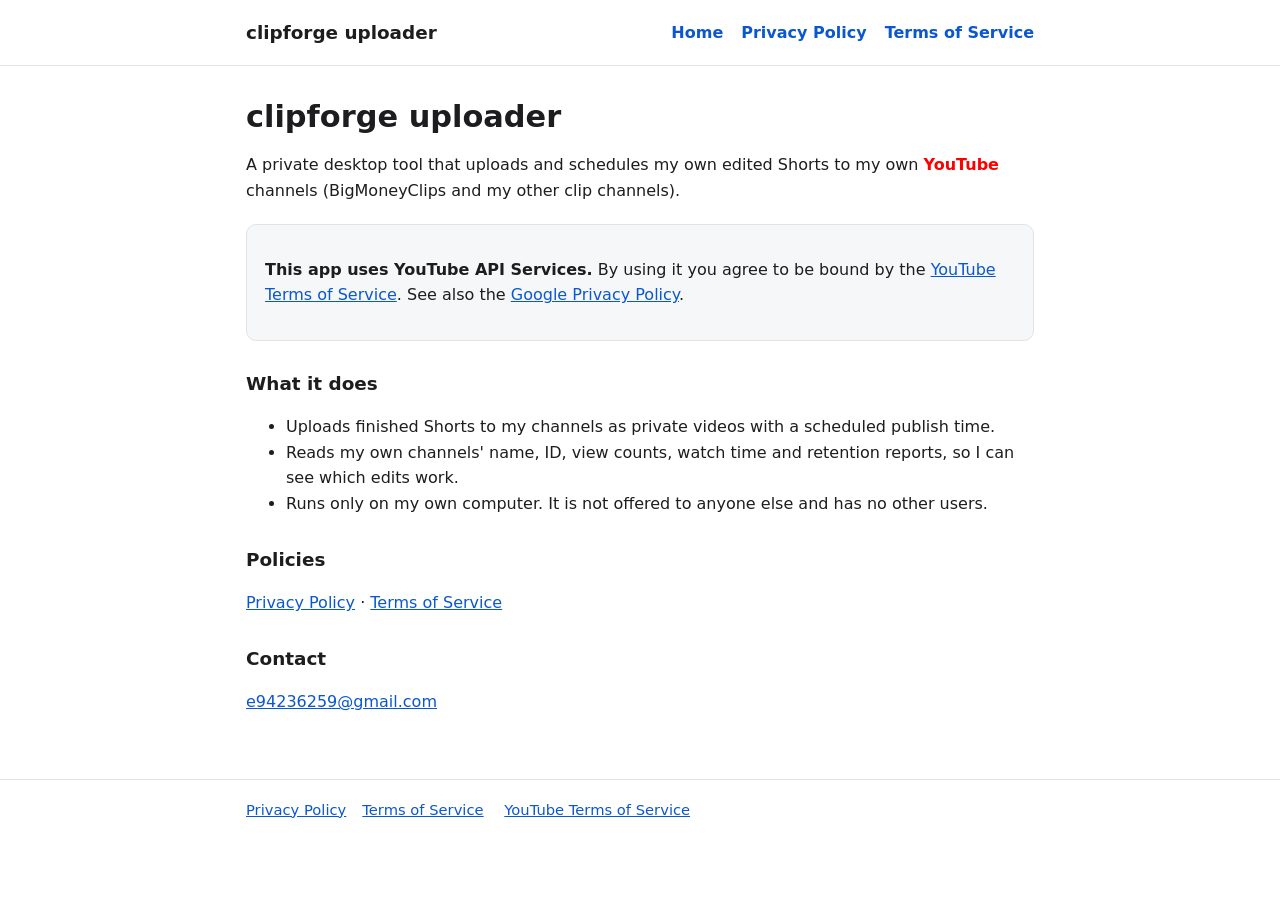
<file: index.html>
<!doctype html>
<html lang="en">
<head>
<meta charset="utf-8">
<meta name="viewport" content="width=device-width, initial-scale=1">
<title>clipforge uploader</title>
<link rel="stylesheet" href="style.css">
</head>
<body>
<header><div class="wrap">
  <a class="brand" href="index.html">clipforge uploader</a>
  <nav><a href="index.html">Home</a><a href="privacy.html">Privacy Policy</a><a href="terms.html">Terms of Service</a></nav>
</div></header>

<main><div class="wrap">
<h1>clipforge uploader</h1>
<p>A private desktop tool that uploads and schedules my own edited Shorts to my own
<span class="yt"><b>YouTube</b></span> channels (BigMoneyClips and my other clip channels).</p>

<div class="card">
  <p><strong>This app uses YouTube API Services.</strong> By using it you agree to be bound by the
  <a href="https://www.youtube.com/t/terms">YouTube Terms of Service</a>. See also the
  <a href="https://policies.google.com/privacy">Google Privacy Policy</a>.</p>
</div>

<h2>What it does</h2>
<ul>
  <li>Uploads finished Shorts to my channels as private videos with a scheduled publish time.</li>
  <li>Reads my own channels' name, ID, view counts, watch time and retention reports, so I can see which edits work.</li>
  <li>Runs only on my own computer. It is not offered to anyone else and has no other users.</li>
</ul>

<h2>Policies</h2>
<p><a href="privacy.html">Privacy Policy</a> &middot; <a href="terms.html">Terms of Service</a></p>

<h2>Contact</h2>
<p><a href="mailto:e94236259@gmail.com">e94236259@gmail.com</a></p>
</div></main>

<footer><div class="wrap">
  <a href="privacy.html">Privacy Policy</a><a href="terms.html">Terms of Service</a>
  <a href="https://www.youtube.com/t/terms">YouTube Terms of Service</a>
</div></footer>
</body>
</html>
</file>
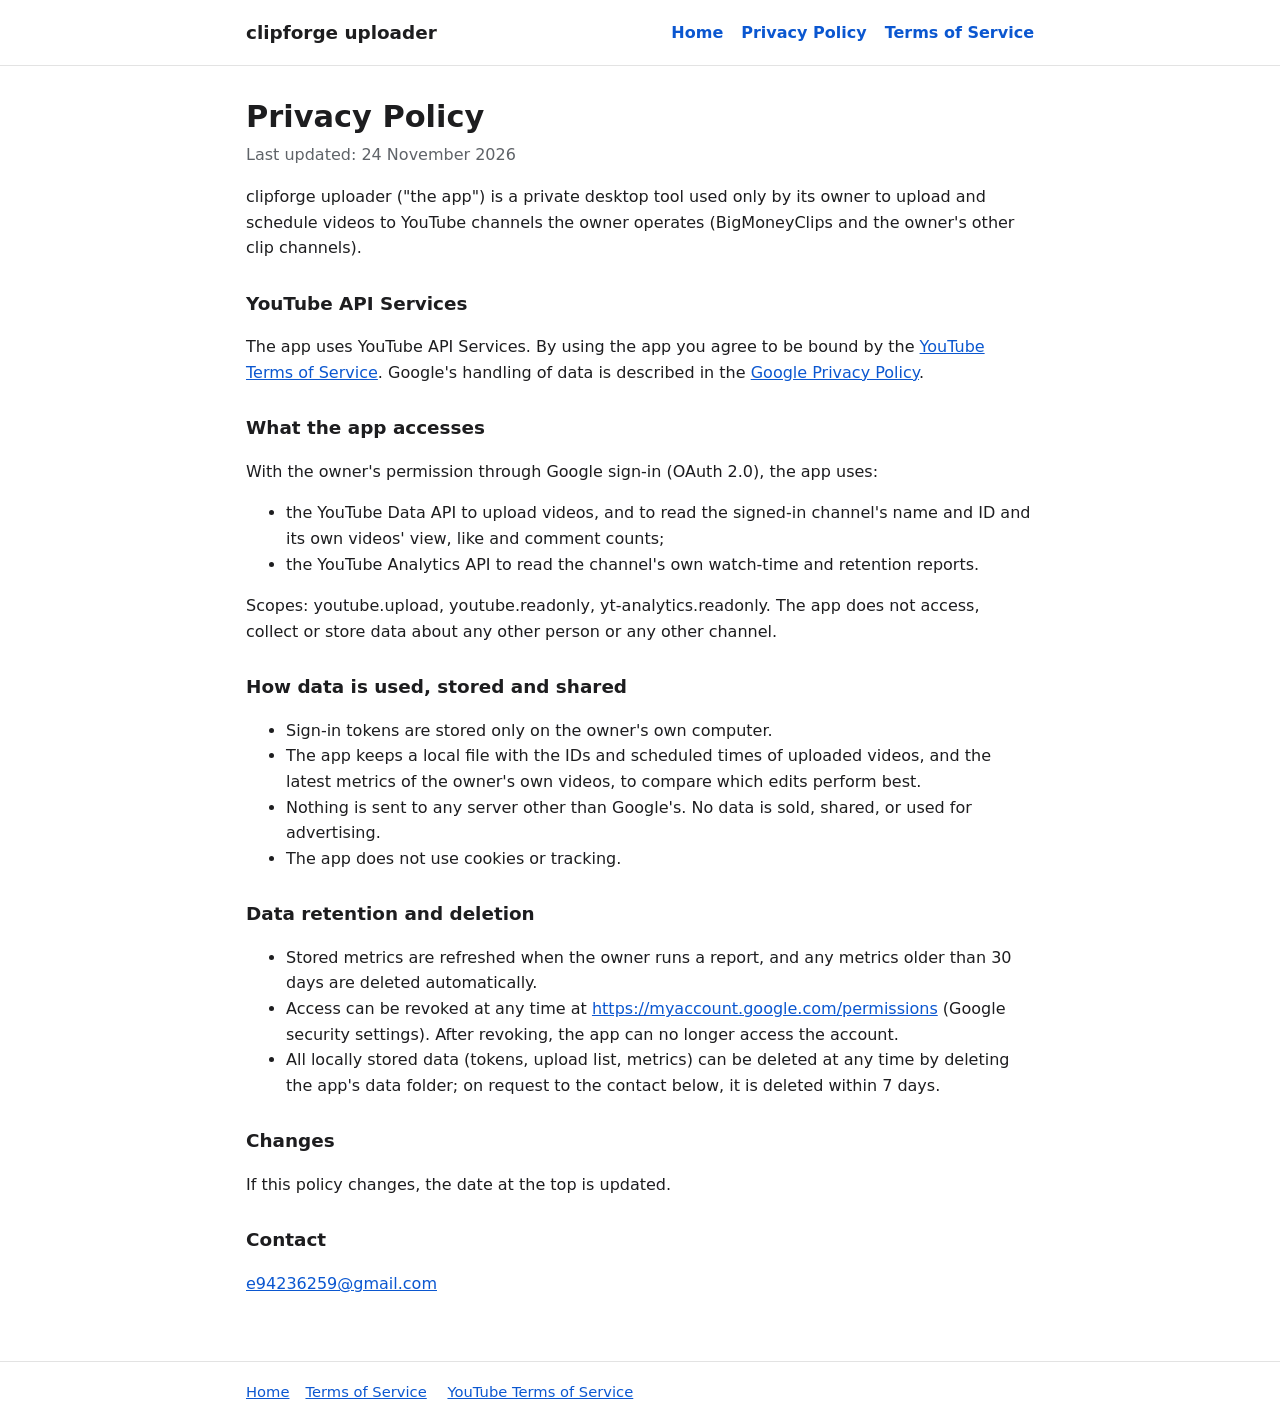
<file: privacy.html>
<!doctype html>
<html lang="en">
<head>
<meta charset="utf-8">
<meta name="viewport" content="width=device-width, initial-scale=1">
<title>clipforge uploader - Privacy Policy</title>
<link rel="stylesheet" href="style.css">
</head>
<body>
<header><div class="wrap">
  <a class="brand" href="index.html">clipforge uploader</a>
  <nav><a href="index.html">Home</a><a href="privacy.html">Privacy Policy</a><a href="terms.html">Terms of Service</a></nav>
</div></header>

<main><div class="wrap">
<h1>Privacy Policy</h1>
<p class="date">Last updated: 24 November 2026</p>

<p>clipforge uploader ("the app") is a private desktop tool used only by its owner to upload and schedule videos
to YouTube channels the owner operates (BigMoneyClips and the owner's other clip channels).</p>

<h2>YouTube API Services</h2>
<p>The app uses YouTube API Services. By using the app you agree to be bound by the
<a href="https://www.youtube.com/t/terms">YouTube Terms of Service</a>. Google's handling of data is described in
the <a href="https://policies.google.com/privacy">Google Privacy Policy</a>.</p>

<h2>What the app accesses</h2>
<p>With the owner's permission through Google sign-in (OAuth 2.0), the app uses:</p>
<ul>
  <li>the YouTube Data API to upload videos, and to read the signed-in channel's name and ID and its own videos'
      view, like and comment counts;</li>
  <li>the YouTube Analytics API to read the channel's own watch-time and retention reports.</li>
</ul>
<p>Scopes: youtube.upload, youtube.readonly, yt-analytics.readonly. The app does not access, collect or store
data about any other person or any other channel.</p>

<h2>How data is used, stored and shared</h2>
<ul>
  <li>Sign-in tokens are stored only on the owner's own computer.</li>
  <li>The app keeps a local file with the IDs and scheduled times of uploaded videos, and the latest metrics of
      the owner's own videos, to compare which edits perform best.</li>
  <li>Nothing is sent to any server other than Google's. No data is sold, shared, or used for advertising.</li>
  <li>The app does not use cookies or tracking.</li>
</ul>

<h2>Data retention and deletion</h2>
<ul>
  <li>Stored metrics are refreshed when the owner runs a report, and any metrics older than 30 days are deleted
      automatically.</li>
  <li>Access can be revoked at any time at
      <a href="https://myaccount.google.com/permissions">https://myaccount.google.com/permissions</a>
      (Google security settings). After revoking, the app can no longer access the account.</li>
  <li>All locally stored data (tokens, upload list, metrics) can be deleted at any time by deleting the app's
      data folder; on request to the contact below, it is deleted within 7 days.</li>
</ul>

<h2>Changes</h2>
<p>If this policy changes, the date at the top is updated.</p>

<h2>Contact</h2>
<p><a href="mailto:e94236259@gmail.com">e94236259@gmail.com</a></p>
</div></main>

<footer><div class="wrap">
  <a href="index.html">Home</a><a href="terms.html">Terms of Service</a>
  <a href="https://www.youtube.com/t/terms">YouTube Terms of Service</a>
</div></footer>
</body>
</html>
</file>
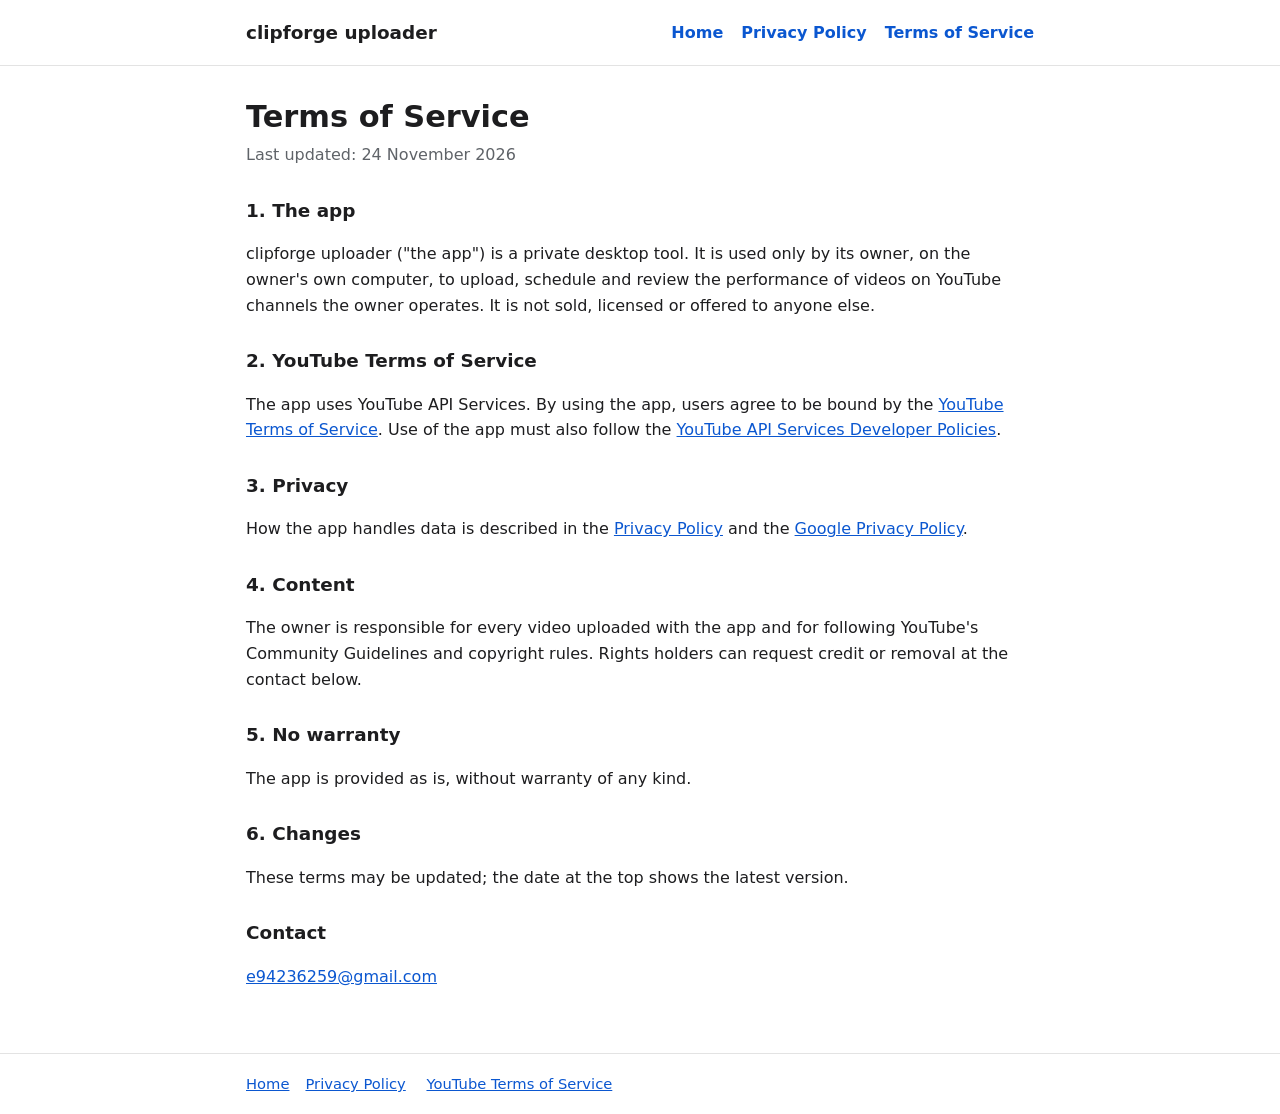
<file: terms.html>
<!doctype html>
<html lang="en">
<head>
<meta charset="utf-8">
<meta name="viewport" content="width=device-width, initial-scale=1">
<title>clipforge uploader - Terms of Service</title>
<link rel="stylesheet" href="style.css">
</head>
<body>
<header><div class="wrap">
  <a class="brand" href="index.html">clipforge uploader</a>
  <nav><a href="index.html">Home</a><a href="privacy.html">Privacy Policy</a><a href="terms.html">Terms of Service</a></nav>
</div></header>

<main><div class="wrap">
<h1>Terms of Service</h1>
<p class="date">Last updated: 24 November 2026</p>

<h2>1. The app</h2>
<p>clipforge uploader ("the app") is a private desktop tool. It is used only by its owner, on the owner's own
computer, to upload, schedule and review the performance of videos on YouTube channels the owner operates. It is
not sold, licensed or offered to anyone else.</p>

<h2>2. YouTube Terms of Service</h2>
<p>The app uses YouTube API Services. By using the app, users agree to be bound by the
<a href="https://www.youtube.com/t/terms">YouTube Terms of Service</a>. Use of the app must also follow the
<a href="https://developers.google.com/youtube/terms/developer-policies">YouTube API Services Developer Policies</a>.</p>

<h2>3. Privacy</h2>
<p>How the app handles data is described in the <a href="privacy.html">Privacy Policy</a> and the
<a href="https://policies.google.com/privacy">Google Privacy Policy</a>.</p>

<h2>4. Content</h2>
<p>The owner is responsible for every video uploaded with the app and for following YouTube's Community
Guidelines and copyright rules. Rights holders can request credit or removal at the contact below.</p>

<h2>5. No warranty</h2>
<p>The app is provided as is, without warranty of any kind.</p>

<h2>6. Changes</h2>
<p>These terms may be updated; the date at the top shows the latest version.</p>

<h2>Contact</h2>
<p><a href="mailto:e94236259@gmail.com">e94236259@gmail.com</a></p>
</div></main>

<footer><div class="wrap">
  <a href="index.html">Home</a><a href="privacy.html">Privacy Policy</a>
  <a href="https://www.youtube.com/t/terms">YouTube Terms of Service</a>
</div></footer>
</body>
</html>
</file>
<file: style.css>
:root { --ink: #1d1d1f; --muted: #5f6368; --line: #e3e3e3; --link: #0b57d0; --bg: #ffffff; --card: #f6f7f9; }
* { box-sizing: border-box; }
body { font-family: system-ui, -apple-system, "Segoe UI", Roboto, sans-serif; margin: 0; color: var(--ink);
       background: var(--bg); line-height: 1.6; }
header { border-bottom: 1px solid var(--line); }
header .wrap { display: flex; align-items: center; justify-content: space-between; gap: 16px; flex-wrap: wrap; }
.brand { font-weight: 700; font-size: 1.15rem; color: var(--ink); text-decoration: none; }
nav a { margin-left: 18px; color: var(--link); text-decoration: none; font-weight: 600; }
nav a:first-child { margin-left: 0; }
.wrap { max-width: 820px; margin: 0 auto; padding: 18px 16px; }
main .wrap { padding-top: 32px; padding-bottom: 48px; }
h1 { font-size: 1.9rem; line-height: 1.25; margin: 0 0 6px; }
h2 { font-size: 1.15rem; margin: 28px 0 6px; }
.date { color: var(--muted); margin-top: 0; }
a { color: var(--link); }
.card { background: var(--card); border: 1px solid var(--line); border-radius: 10px; padding: 16px 18px; margin: 20px 0; }
.yt { display: inline-flex; align-items: center; gap: 8px; font-weight: 700; }
.yt b { color: #ff0000; }
footer { border-top: 1px solid var(--line); color: var(--muted); font-size: 0.92rem; }
footer a { margin-right: 16px; }
</file>
